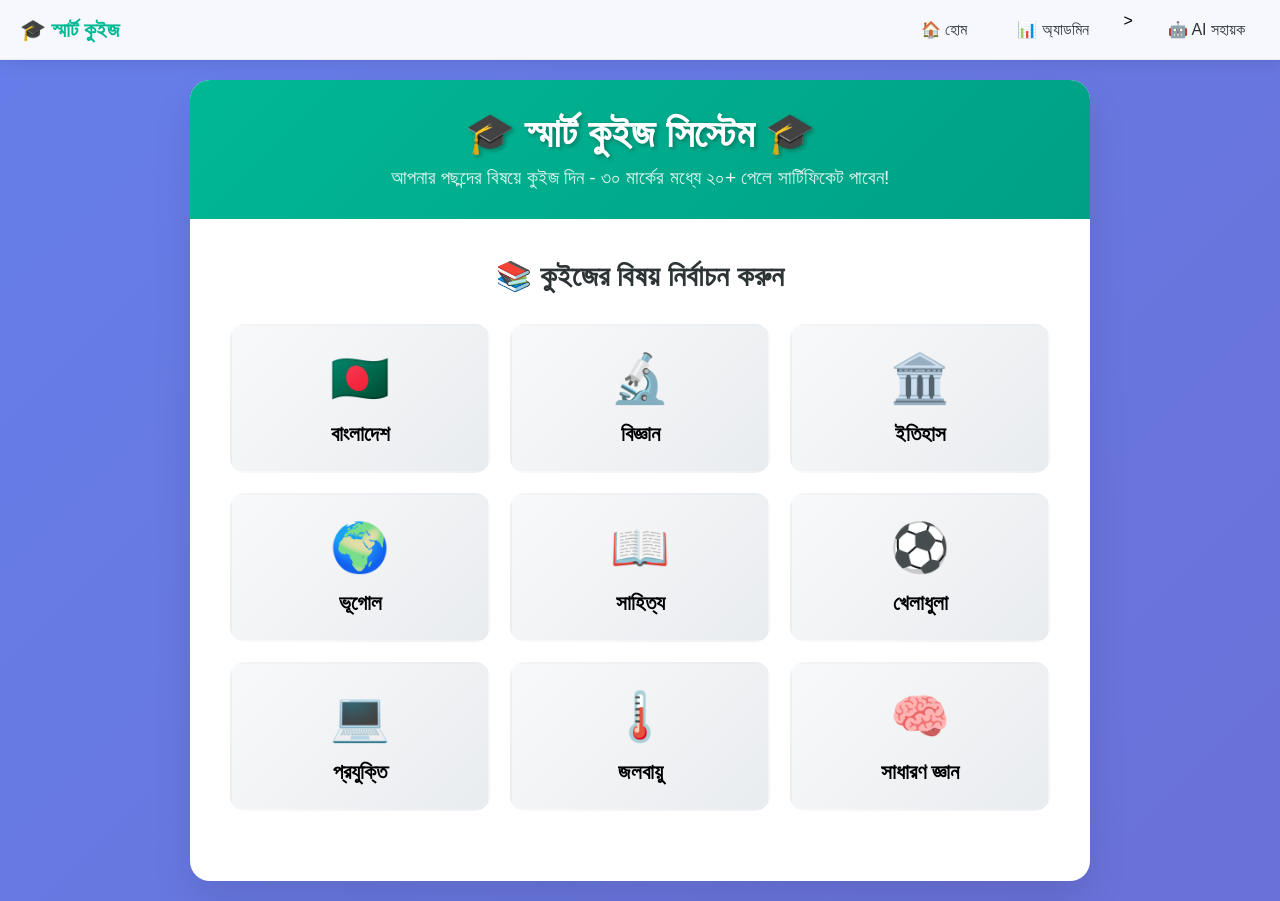
<file: index.html>
<!DOCTYPE html>
<html lang="bn">
<head>
    <meta charset="UTF-8">
    <meta name="viewport" content="width=device-width, initial-scale=1.0">
    <title>স্মার্ট কুইজ সিস্টেম</title>
    <link rel="stylesheet" href="style.css">

</head>
<body>
    <!-- Mobile Navigation -->
    <nav class="mobile-nav">
        <div class="nav-brand">🎓 স্মার্ট কুইজ</div>
        <button class="nav-toggle" onclick="toggleNav()">☰</button>
        <div class="nav-menu" id="nav-menu">
            <a href="#" onclick="goHome()">🏠 হোম</a>
            <a href="admin.html">📊 অ্যাডমিন</a>>
            <a href="#" onclick="toggleAI()">🤖 AI সহায়ক</a>
            <div id="nav-student-id" style="display: none; color: #00b894; font-weight: bold; padding: 8px 15px; border-radius: 20px; background: rgba(0,184,148,0.1);">🆔 আইডি: <span id="nav-id-display"></span></div>
        </div>
    </nav>
    
    <div class="container">
        <header>
            <h1>🎓 স্মার্ট কুইজ সিস্টেম 🎓</h1>
            <p>আপনার পছন্দের বিষয়ে কুইজ দিন - ৩০ মার্কের মধ্যে ২০+ পেলে সার্টিফিকেট পাবেন!</p>
        </header>

        <!-- Topic Selection Section -->
        <div id="topic-container">
            <div class="topic-card">
                <h2>📚 কুইজের বিষয় নির্বাচন করুন</h2>
                <div class="topic-grid">
                    <div class="topic-item" onclick="selectTopic('bangladesh')">
                        <span>🇧🇩</span>
                        <h3>বাংলাদেশ</h3>
                    </div>
                    <div class="topic-item" onclick="selectTopic('science')">
                        <span>🔬</span>
                        <h3>বিজ্ঞান</h3>
                    </div>
                    <div class="topic-item" onclick="selectTopic('history')">
                        <span>🏛️</span>
                        <h3>ইতিহাস</h3>
                    </div>
                    <div class="topic-item" onclick="selectTopic('geography')">
                        <span>🌍</span>
                        <h3>ভূগোল</h3>
                    </div>
                    <div class="topic-item" onclick="selectTopic('literature')">
                        <span>📖</span>
                        <h3>সাহিত্য</h3>
                    </div>
                    <div class="topic-item" onclick="selectTopic('sports')">
                        <span>⚽</span>
                        <h3>খেলাধুলা</h3>
                    </div>
                    <div class="topic-item" onclick="selectTopic('technology')">
                        <span>💻</span>
                        <h3>প্রযুক্তি</h3>
                    </div>
                    <div class="topic-item" onclick="selectTopic('climate')">
                        <span>🌡️</span>
                        <h3>জলবায়ু</h3>
                    </div>
                    <div class="topic-item" onclick="selectTopic('general')">
                        <span>🧠</span>
                        <h3>সাধারণ জ্ঞান</h3>
                    </div>
                </div>
            </div>
        </div>

        <!-- Student Details Input Section -->
        <div id="name-container" style="display: none;">
            <div class="name-card">
                <h2>👤 আপনার তথ্য দিন</h2>
                <p>কুইজ শুরু করার আগে আপনার সব তথ্য দিন</p>
                <div class="student-form">
                    <input type="text" id="student-name-input" placeholder="আপনার পূর্ণ নাম লিখুন..." maxlength="50">
                    <input type="text" id="school-name-input" placeholder="স্কুলের নাম লিখুন..." maxlength="100">
                    <input type="number" id="student-age-input" placeholder="বয়স" min="5" max="25">
                    <input type="text" id="student-class-input" placeholder="শ্রেণী (যেমন: ৮ম শ্রেণী)" maxlength="20">
                    <input type="text" id="principal-name-input" placeholder="প্রধান শিক্ষকের নাম" maxlength="50">
                    <div class="photo-upload">
                        <label for="photo-input" class="photo-label">📷 ছবি আপলোড করুন</label>
                        <input type="file" id="photo-input" accept="image/*" capture="user">
                        <div id="photo-preview"></div>
                    </div>
                    <button onclick="startQuizWithDetails()">কুইজ শুরু করুন</button>
                </div>
            </div>
        </div>

        <!-- Quiz Section -->
        <div id="quiz-container" style="display: none;">
            <div class="quiz-header">
                <h2 id="quiz-topic-title"></h2>
                <p id="student-name-display"></p>
                <div id="question-counter">
                    প্রশ্ন <span id="current-question">1</span> / <span id="total-questions">10</span>
                </div>
            </div>

            
            <div id="question-card">
                <div class="timer-container">
                    <div class="timer-circle">
                        <span id="timer">5</span>
                    </div>
                    <p>সেকেন্ড বাকি</p>
                </div>
                <h3 id="question-text"></h3>
                <div id="options-container"></div>
            </div>
        </div>

        <!-- Result Section -->
        <div id="result-container" style="display: none;">
            <div id="result-card">
                <h2 id="result-title"></h2>
                <p id="score-display"></p>
                <div id="pass-code-section" style="display: none;">
                    <div class="pass-code-card">
                        <h3>🎉 পাস কোড</h3>
                        <p class="pass-code" id="pass-code"></p>
                        <p class="pass-code-info">এই কোড দিয়ে AI সহায়ক ব্যবহার করুন</p>
                    </div>
                </div>
                <div id="id-card" style="display: none;">
                    <div class="id-card-content">
                        <div class="id-card-header">
                            <h3>🎓 স্মার্ট কুইজ সিস্টেম 🎓</h3>
                        </div>
                        <div class="id-card-body">
                            <div class="student-photo" id="id-card-photo">📷</div>
                            <div class="student-info">
                                <h4 id="id-student-name">নাম</h4>
                                <p><strong>স্কুল:</strong> <span id="id-school-name"></span></p>
                                <p><strong>শ্রেণী:</strong> <span id="id-class"></span> | <strong>বয়স:</strong> <span id="id-age"></span></p>
                                <p><strong>প্রধান শিক্ষক:</strong> <span id="id-principal"></span></p>
                                <p><strong>কুইজ বিষয়:</strong> <span id="id-topic"></span></p>
                                <p><strong>স্কোর:</strong> <span id="id-score"></span>/৩০</p>
                            </div>
                        </div>
                        <div class="id-card-footer">
                            <p>তারিখ: <span id="id-date"></span></p>
                        </div>
                        <button onclick="downloadIdCard()" class="download-btn">📥 আইডি কার্ড ডাউনলোড</button>
                    </div>
                </div>
                <button id="restart-btn" onclick="restartQuiz()">নতুন কুইজ শুরু করুন</button>
            </div>
        </div>
    </div>
    
    <!-- Answer Feedback Overlay -->
    <div id="answer-overlay" class="answer-overlay" style="display: none;">
        <div class="answer-symbol" id="answer-symbol"></div>
    </div>
    
    <!-- AI Assistant Modal -->
    <div id="ai-modal" class="ai-modal" style="display: none;">
        <div class="ai-modal-content">
            <div class="ai-header">
                <h3>🤖 AI সহায়ক</h3>
                <button class="ai-close" onclick="toggleAI()">&times;</button>
            </div>
            <div class="ai-chat" id="ai-chat">
                <div class="ai-message">
                    <strong>AI:</strong> সালাম! AI সহায়ক ব্যবহার করতে আপনার পাস কোড দিন।
                </div>
            </div>
            
            <!-- Code Verification Section -->
            <div id="code-verification" class="code-verification" style="display: flex; margin: 10px; gap: 10px;">
                <input type="text" id="code-input" placeholder="পাস কোড লিখুন..." onkeypress="handleCodeEnter(event)" style="flex: 1; padding: 8px; border: 1px solid #ddd; border-radius: 5px;">
                <button onclick="verifyCode()" style="padding: 8px 15px; background: #00b894; color: white; border: none; border-radius: 5px; cursor: pointer;">যাচাই করুন</button>
            </div>
            
            <!-- AI Input Section -->
            <div class="ai-input-section" style="margin: 10px; display: flex; gap: 10px;">
                <input type="text" id="ai-input" placeholder="আপনার প্রশ্ন লিখুন..." onkeypress="handleAIEnter(event)" style="flex: 1; padding: 8px; border: 1px solid #ddd; border-radius: 5px;">
                <button onclick="askAI()" style="padding: 8px 15px; background: #0984e3; color: white; border: none; border-radius: 5px; cursor: pointer;">🤖 জিজ্ঞাসা করুন</button>
            </div>
        </div>
    </div>

    
    <script src="script.js"></script>
</body>
</html>
</file>
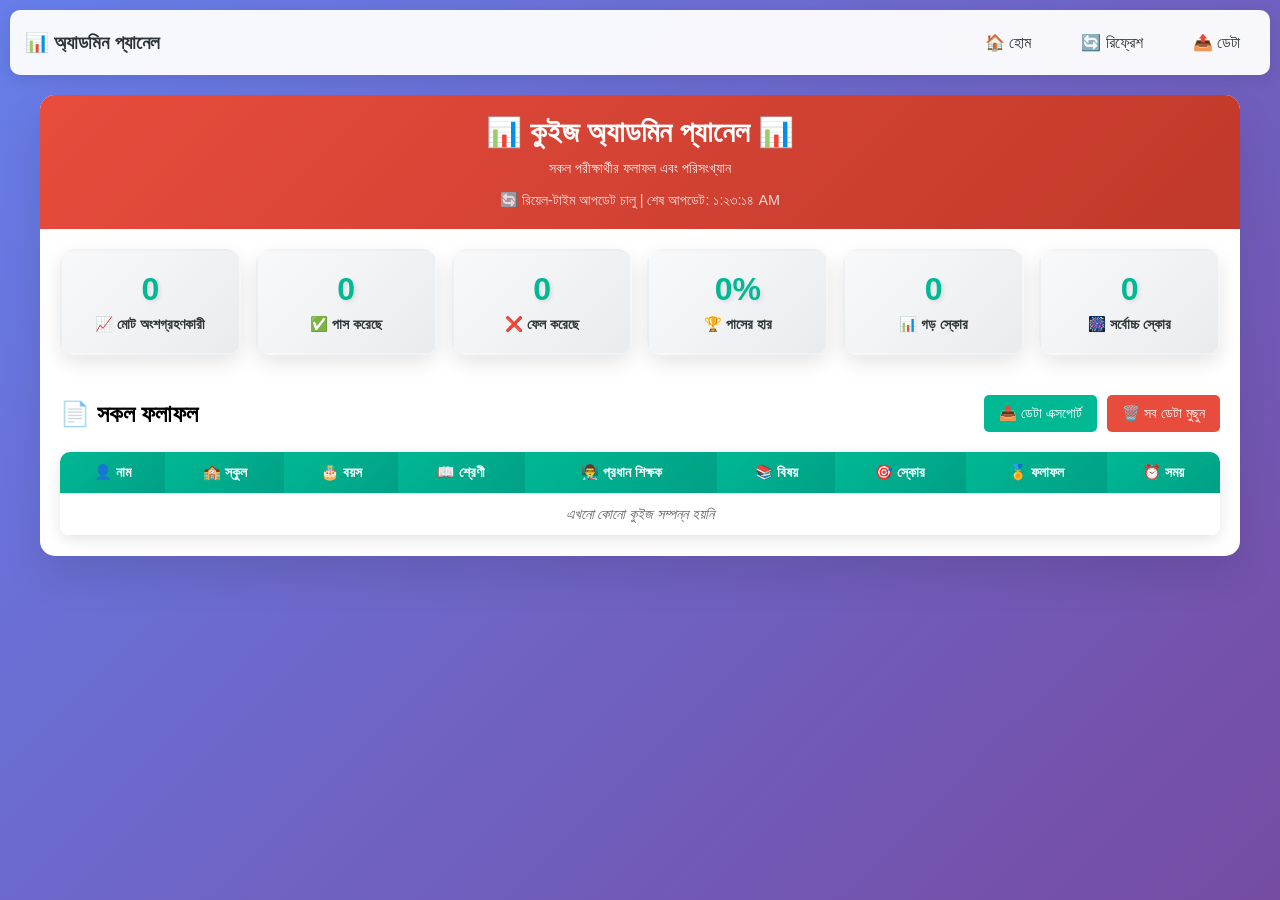
<file: admin.html>
<!DOCTYPE html>
<html lang="bn">
<head>
    <meta charset="UTF-8">
    <meta name="viewport" content="width=device-width, initial-scale=1.0">
    <title>কুইজ অ্যাডমিন প্যানেল</title>
    <style>
        * {
            margin: 0;
            padding: 0;
            box-sizing: border-box;
        }
        
        body {
            font-family: 'Segoe UI', Tahoma, Geneva, Verdana, sans-serif;
            background: linear-gradient(135deg, #667eea 0%, #764ba2 100%);
            min-height: 100vh;
            padding: 10px;
        }
        
        /* Mobile Navigation */
        .mobile-nav {
            background: rgba(255, 255, 255, 0.95);
            backdrop-filter: blur(10px);
            padding: 15px;
            border-radius: 10px;
            margin-bottom: 20px;
            display: flex;
            justify-content: space-between;
            align-items: center;
            box-shadow: 0 4px 15px rgba(0,0,0,0.1);
        }
        
        .nav-brand {
            font-weight: bold;
            color: #2d3436;
            font-size: 1.2rem;
        }
        
        .nav-toggle {
            display: none;
            background: none;
            border: none;
            font-size: 1.5rem;
            cursor: pointer;
            color: #2d3436;
        }
        
        .nav-menu {
            display: flex;
            gap: 20px;
        }
        
        .nav-menu a {
            text-decoration: none;
            color: #2d3436;
            padding: 8px 15px;
            border-radius: 20px;
            transition: all 0.3s ease;
            font-weight: 500;
        }
        
        .nav-menu a:hover {
            background: #00b894;
            color: white;
        }
        
        .container {
            max-width: 1200px;
            margin: 0 auto;
            background: white;
            border-radius: 15px;
            box-shadow: 0 20px 40px rgba(0,0,0,0.1);
            overflow: hidden;
        }
        
        .header {
            background: linear-gradient(135deg, #e74c3c, #c0392b);
            color: white;
            padding: 20px;
            text-align: center;
        }
        
        .header h1 {
            font-size: 1.8rem;
            margin-bottom: 10px;
        }
        
        .header p {
            font-size: 0.9rem;
            opacity: 0.9;
        }
        
        .stats-grid {
            display: grid;
            grid-template-columns: repeat(auto-fit, minmax(150px, 1fr));
            gap: 15px;
            padding: 20px;
        }
        
        .stat-card {
            background: linear-gradient(135deg, #f8f9fa, #e9ecef);
            padding: 20px 15px;
            border-radius: 15px;
            text-align: center;
            box-shadow: 0 8px 20px rgba(0,0,0,0.1);
            transition: transform 0.3s ease;
            border: 2px solid transparent;
        }
        
        .stat-card:hover {
            transform: translateY(-5px);
            border-color: #00b894;
        }
        
        .stat-number {
            font-size: 2rem;
            font-weight: bold;
            color: #00b894;
            text-shadow: 2px 2px 4px rgba(0,0,0,0.1);
        }
        
        .stat-label {
            color: #2d3436;
            margin-top: 8px;
            font-weight: 600;
            font-size: 0.9rem;
        }
        
        .results-section {
            padding: 20px;
        }
        
        .section-header {
            display: flex;
            justify-content: space-between;
            align-items: center;
            margin-bottom: 20px;
            flex-wrap: wrap;
            gap: 10px;
        }
        
        .action-buttons {
            display: flex;
            gap: 10px;
            flex-wrap: wrap;
        }
        
        .btn {
            border: none;
            padding: 10px 15px;
            border-radius: 5px;
            cursor: pointer;
            font-size: 0.9rem;
            transition: all 0.3s ease;
        }
        
        .btn-export {
            background: #00b894;
            color: white;
        }
        
        .btn-clear {
            background: #e74c3c;
            color: white;
        }
        
        .btn:hover {
            transform: translateY(-2px);
            box-shadow: 0 4px 8px rgba(0,0,0,0.2);
        }
        
        .table-container {
            overflow-x: auto;
            border-radius: 10px;
            box-shadow: 0 4px 15px rgba(0,0,0,0.1);
        }
        
        .results-table {
            width: 100%;
            border-collapse: collapse;
            min-width: 800px;
        }
        
        .results-table th,
        .results-table td {
            padding: 12px 8px;
            text-align: center;
            border-bottom: 1px solid #e9ecef;
            font-size: 0.9rem;
        }
        
        .results-table th {
            background: linear-gradient(135deg, #00b894, #00a085);
            color: white;
            font-weight: bold;
            font-size: 0.9rem;
            position: sticky;
            top: 0;
            z-index: 10;
        }
        
        .pass {
            color: #00b894;
            font-weight: bold;
            background: #d1f2eb;
            padding: 5px 10px;
            border-radius: 20px;
        }
        
        .fail {
            color: #e74c3c;
            font-weight: bold;
            background: #fadbd8;
            padding: 5px 10px;
            border-radius: 20px;
        }
        
        .results-table tbody tr:hover {
            background: #f1f9f7;
            transform: scale(1.02);
            transition: all 0.3s ease;
        }
        
        .no-data {
            text-align: center;
            color: #666;
            font-style: italic;
            padding: 30px;
        }
        
        /* Mobile Responsive */
        @media (max-width: 768px) {
            body {
                padding: 5px;
            }
            
            .nav-toggle {
                display: block;
            }
            
            .nav-menu {
                display: none;
                position: absolute;
                top: 100%;
                left: 0;
                right: 0;
                background: white;
                flex-direction: column;
                padding: 15px;
                border-radius: 10px;
                box-shadow: 0 4px 15px rgba(0,0,0,0.1);
                margin-top: 10px;
            }
            
            .nav-menu.active {
                display: flex;
            }
            
            .mobile-nav {
                position: relative;
            }
            
            .header {
                padding: 15px;
            }
            
            .header h1 {
                font-size: 1.5rem;
            }
            
            .stats-grid {
                grid-template-columns: repeat(2, 1fr);
                gap: 10px;
                padding: 15px;
            }
            
            .stat-card {
                padding: 15px 10px;
            }
            
            .stat-number {
                font-size: 1.5rem;
            }
            
            .stat-label {
                font-size: 0.8rem;
            }
            
            .results-section {
                padding: 15px;
            }
            
            .section-header {
                flex-direction: column;
                align-items: stretch;
            }
            
            .section-header h2 {
                font-size: 1.3rem;
                margin-bottom: 10px;
            }
            
            .action-buttons {
                justify-content: center;
            }
            
            .btn {
                flex: 1;
                min-width: 120px;
            }
            
            .results-table th,
            .results-table td {
                padding: 8px 4px;
                font-size: 0.8rem;
            }
        }
        
        @media (max-width: 480px) {
            .stats-grid {
                grid-template-columns: 1fr;
            }
            
            .results-table {
                min-width: 600px;
            }
            
            .results-table th,
            .results-table td {
                padding: 6px 3px;
                font-size: 0.75rem;
            }
        }
    </style>
</head>
<body>
    <!-- Mobile Navigation -->
    <nav class="mobile-nav">
        <div class="nav-brand">📊 অ্যাডমিন প্যানেল</div>
        <button class="nav-toggle" onclick="toggleNav()">☰</button>
        <div class="nav-menu" id="nav-menu">
            <a href="index.html">🏠 হোম</a>
            <a href="#" onclick="location.reload()">🔄 রিফ্রেশ</a>
            <a href="data-export.html">📤 ডেটা</a>
        </div>
    </nav>
    
    <div class="container">
        <div class="header">
            <h1>📊 কুইজ অ্যাডমিন প্যানেল 📊</h1>
            <p>সকল পরীক্ষার্থীর ফলাফল এবং পরিসংখ্যান</p>
            <div style="margin-top: 15px; font-size: 0.9rem; opacity: 0.8;">
                🔄 রিয়েল-টাইম আপডেট চালু | শেষ আপডেট: <span id="last-update">লোড হচ্ছে...</span>
            </div>
        </div>
        
        <div class="stats-grid">
            <div class="stat-card">
                <div class="stat-number" id="total-attempts">0</div>
                <div class="stat-label">📈 মোট অংশগ্রহণকারী</div>
            </div>
            <div class="stat-card">
                <div class="stat-number" id="passed-count">0</div>
                <div class="stat-label">✅ পাস করেছে</div>
            </div>
            <div class="stat-card">
                <div class="stat-number" id="failed-count">0</div>
                <div class="stat-label">❌ ফেল করেছে</div>
            </div>
            <div class="stat-card">
                <div class="stat-number" id="pass-rate">0%</div>
                <div class="stat-label">🏆 পাসের হার</div>
            </div>
            <div class="stat-card">
                <div class="stat-number" id="average-score">0</div>
                <div class="stat-label">📊 গড় স্কোর</div>
            </div>
            <div class="stat-card">
                <div class="stat-number" id="highest-score">0</div>
                <div class="stat-label">🎆 সর্বোচ্চ স্কোর</div>
            </div>
        </div>
        
        <div class="results-section">
            <div class="section-header">
                <h2>📄 সকল ফলাফল</h2>
                <div class="action-buttons">
                    <button onclick="exportData()" class="btn btn-export">
                        📥 ডেটা এক্সপোর্ট
                    </button>
                    <button onclick="clearAllData()" class="btn btn-clear">
                        🗑️ সব ডেটা মুছুন
                    </button>
                </div>
            </div>
            <div class="table-container">
                <table class="results-table">
                <thead>
                    <tr>
                        <th>👤 নাম</th>
                        <th>🏫 স্কুল</th>
                        <th>🎂 বয়স</th>
                        <th>📖 শ্রেণী</th>
                        <th>👨‍🏫 প্রধান শিক্ষক</th>
                        <th>📚 বিষয়</th>
                        <th>🎯 স্কোর</th>
                        <th>🏅 ফলাফল</th>
                        <th>⏰ সময়</th>
                    </tr>
                </thead>
                <tbody id="results-tbody">
                </tbody>
                </table>
            </div>
        </div>
    </div>

    <script src="data-persistence.js"></script>
    <script>
        function loadStatistics() {
            const stats = window.quizDataManager.getStats();
            
            document.getElementById('total-attempts').textContent = stats.total;
            document.getElementById('passed-count').textContent = stats.passed;
            document.getElementById('failed-count').textContent = stats.failed;
            document.getElementById('pass-rate').textContent = stats.passRate + '%';
            document.getElementById('average-score').textContent = stats.avgScore;
            document.getElementById('highest-score').textContent = stats.maxScore;
            
            document.getElementById('last-update').textContent = new Date().toLocaleTimeString('bn-BD');
        }
        
        function loadResults() {
            const results = window.quizDataManager.getResults();
            const tbody = document.getElementById('results-tbody');
            tbody.innerHTML = '';
            
            if (results.length === 0) {
                const row = document.createElement('tr');
                row.innerHTML = '<td colspan="9" class="no-data">এখনো কোনো কুইজ সম্পন্ন হয়নি</td>';
                tbody.appendChild(row);
                return;
            }
            
            results.sort((a, b) => new Date(b.timestamp) - new Date(a.timestamp));
            
            results.forEach((result, index) => {
                const row = document.createElement('tr');
                const topicNames = {
                    bangladesh: 'বাংলাদেশ',
                    science: 'বিজ্ঞান',
                    history: 'ইতিহাস',
                    geography: 'ভূগোল',
                    literature: 'সাহিত্য',
                    sports: 'খেলাধুলা',
                    technology: 'প্রযুক্তি',
                    general: 'সাধারণ জ্ঞান'
                };
                
                row.innerHTML = `
                    <td>${result.name || 'পরীক্ষার্থী #' + (index + 1)}</td>
                    <td>${result.school || 'N/A'}</td>
                    <td>${result.age || 'N/A'} বছর</td>
                    <td>${result.class || 'N/A'}</td>
                    <td>${result.principal || 'N/A'}</td>
                    <td>${topicNames[result.topic] || 'অজানা'}</td>
                    <td>${result.score}/৩০</td>
                    <td class="${result.passed ? 'pass' : 'fail'}">
                        ${result.passed ? 'পাস ✅' : 'ফেল ❌'}
                    </td>
                    <td>${new Date(result.timestamp).toLocaleString('bn-BD')}</td>
                `;
                tbody.appendChild(row);
            });
        }
        
        function clearAllData() {
            if (confirm('আপনি কি সত্যিই সব ডেটা মুছে ফেলতে চান?')) {
                window.quizDataManager.clearAll();
                loadStatistics();
                loadResults();
            }
        }
        
        function exportData() {
            window.quizDataManager.exportData();
        }
        
        // Auto-refresh every 30 seconds
        setInterval(() => {
            loadStatistics();
            loadResults();
        }, 30000);
        
        // Listen for data updates
        window.addEventListener('quizDataUpdated', () => {
            loadStatistics();
            loadResults();
        });
        
        // Listen for localStorage changes from other tabs
        window.addEventListener('storage', function(e) {
            if (e.key === 'quizResults') {
                loadStatistics();
                loadResults();
            }
        });
        
        // Mobile navigation toggle
        function toggleNav() {
            const navMenu = document.getElementById('nav-menu');
            navMenu.classList.toggle('active');
        }
        
        // Close mobile nav when clicking outside
        document.addEventListener('click', function(event) {
            const nav = document.querySelector('.mobile-nav');
            const navMenu = document.getElementById('nav-menu');
            
            if (!nav.contains(event.target) && navMenu.classList.contains('active')) {
                navMenu.classList.remove('active');
            }
        });
        
        // Initial load
        document.addEventListener('DOMContentLoaded', () => {
            loadStatistics();
            loadResults();
        });
    </script>
</body>
</html>
</file>
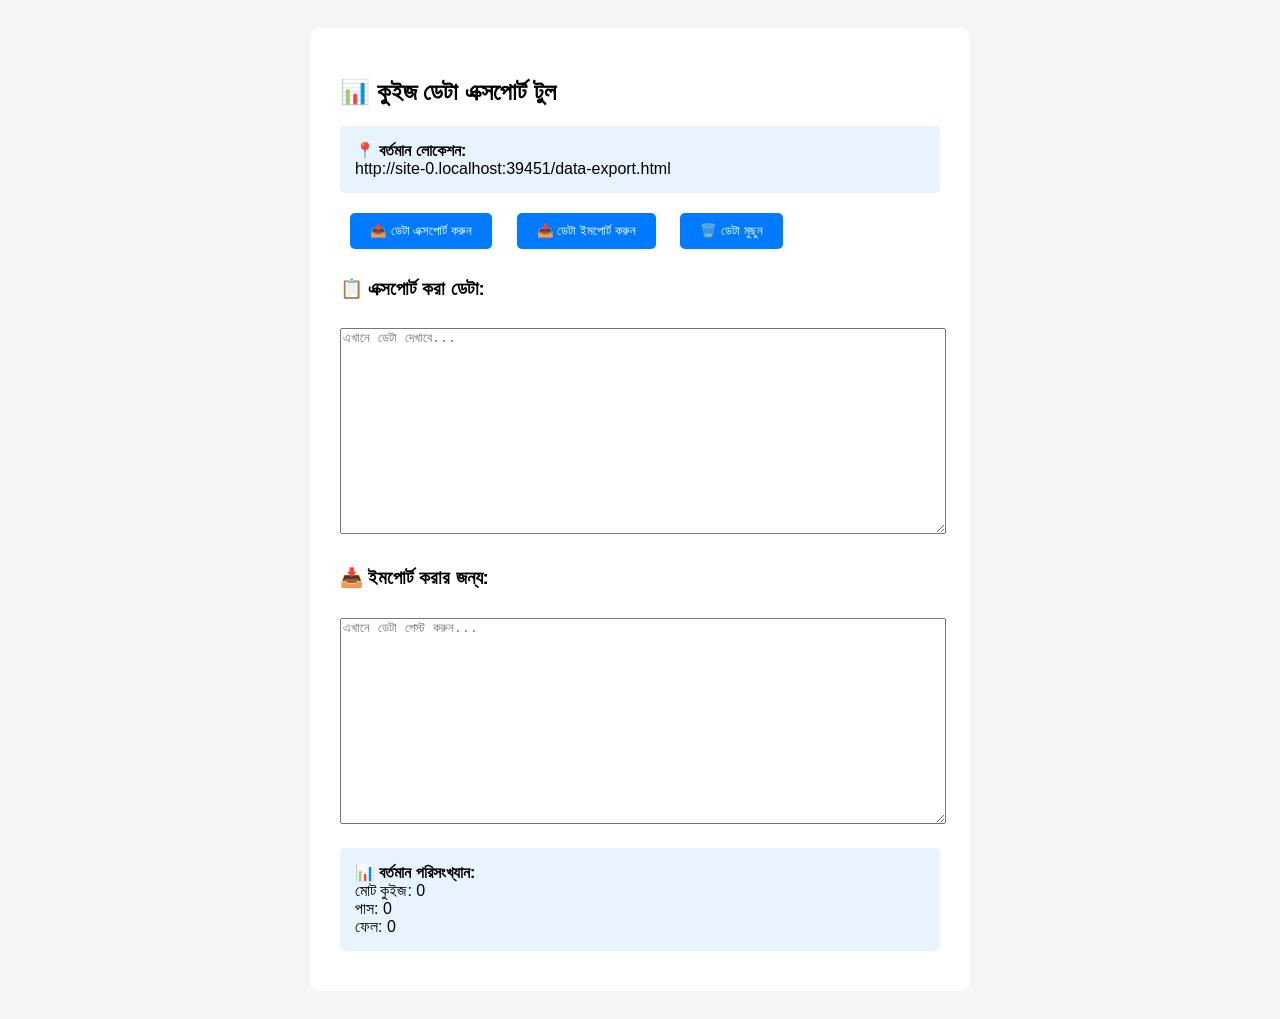
<file: data-export.html>
<!DOCTYPE html>
<html lang="bn">
<head>
    <meta charset="UTF-8">
    <meta name="viewport" content="width=device-width, initial-scale=1.0">
    <title>ডেটা এক্সপোর্ট টুল</title>
    <style>
        body { font-family: Arial, sans-serif; padding: 20px; background: #f5f5f5; }
        .container { max-width: 600px; margin: 0 auto; background: white; padding: 30px; border-radius: 10px; }
        button { background: #007bff; color: white; border: none; padding: 10px 20px; border-radius: 5px; cursor: pointer; margin: 10px; }
        textarea { width: 100%; height: 200px; margin: 10px 0; }
        .info { background: #e7f3ff; padding: 15px; border-radius: 5px; margin: 10px 0; }
    </style>
</head>
<body>
    <div class="container">
        <h2>📊 কুইজ ডেটা এক্সপোর্ট টুল</h2>
        
        <div class="info">
            <strong>📍 বর্তমান লোকেশন:</strong><br>
            <span id="current-url"></span>
        </div>
        
        <button onclick="exportData()">📤 ডেটা এক্সপোর্ট করুন</button>
        <button onclick="importData()">📥 ডেটা ইমপোর্ট করুন</button>
        <button onclick="clearData()">🗑️ ডেটা মুছুন</button>
        
        <h3>📋 এক্সপোর্ট করা ডেটা:</h3>
        <textarea id="export-data" placeholder="এখানে ডেটা দেখাবে..."></textarea>
        
        <h3>📥 ইমপোর্ট করার জন্য:</h3>
        <textarea id="import-data" placeholder="এখানে ডেটা পেস্ট করুন..."></textarea>
        
        <div class="info">
            <strong>📊 বর্তমান পরিসংখ্যান:</strong><br>
            মোট কুইজ: <span id="total-count">0</span><br>
            পাস: <span id="pass-count">0</span><br>
            ফেল: <span id="fail-count">0</span>
        </div>
    </div>

    <script>
        function updateStats() {
            const results = JSON.parse(localStorage.getItem('quizResults') || '[]');
            document.getElementById('total-count').textContent = results.length;
            document.getElementById('pass-count').textContent = results.filter(r => r.passed).length;
            document.getElementById('fail-count').textContent = results.filter(r => !r.passed).length;
            document.getElementById('current-url').textContent = window.location.href;
        }

        function exportData() {
            const data = localStorage.getItem('quizResults') || '[]';
            document.getElementById('export-data').value = data;
            
            // Copy to clipboard
            navigator.clipboard.writeText(data).then(() => {
                alert('✅ ডেটা ক্লিপবোর্ডে কপি হয়েছে!');
            });
        }

        function importData() {
            const data = document.getElementById('import-data').value.trim();
            if (!data) {
                alert('❌ কোনো ডেটা পাওয়া যায়নি!');
                return;
            }
            
            try {
                JSON.parse(data); // Validate JSON
                localStorage.setItem('quizResults', data);
                alert('✅ ডেটা সফলভাবে ইমপোর্ট হয়েছে!');
                updateStats();
            } catch (error) {
                alert('❌ ভুল ডেটা ফরম্যাট!');
            }
        }

        function clearData() {
            if (confirm('আপনি কি সত্যিই সব ডেটা মুছে ফেলতে চান?')) {
                localStorage.removeItem('quizResults');
                alert('✅ সব ডেটা মুছে ফেলা হয়েছে!');
                updateStats();
                document.getElementById('export-data').value = '';
            }
        }

        // Load stats on page load
        window.onload = updateStats;
    </script>
</body>
</html>
</file>
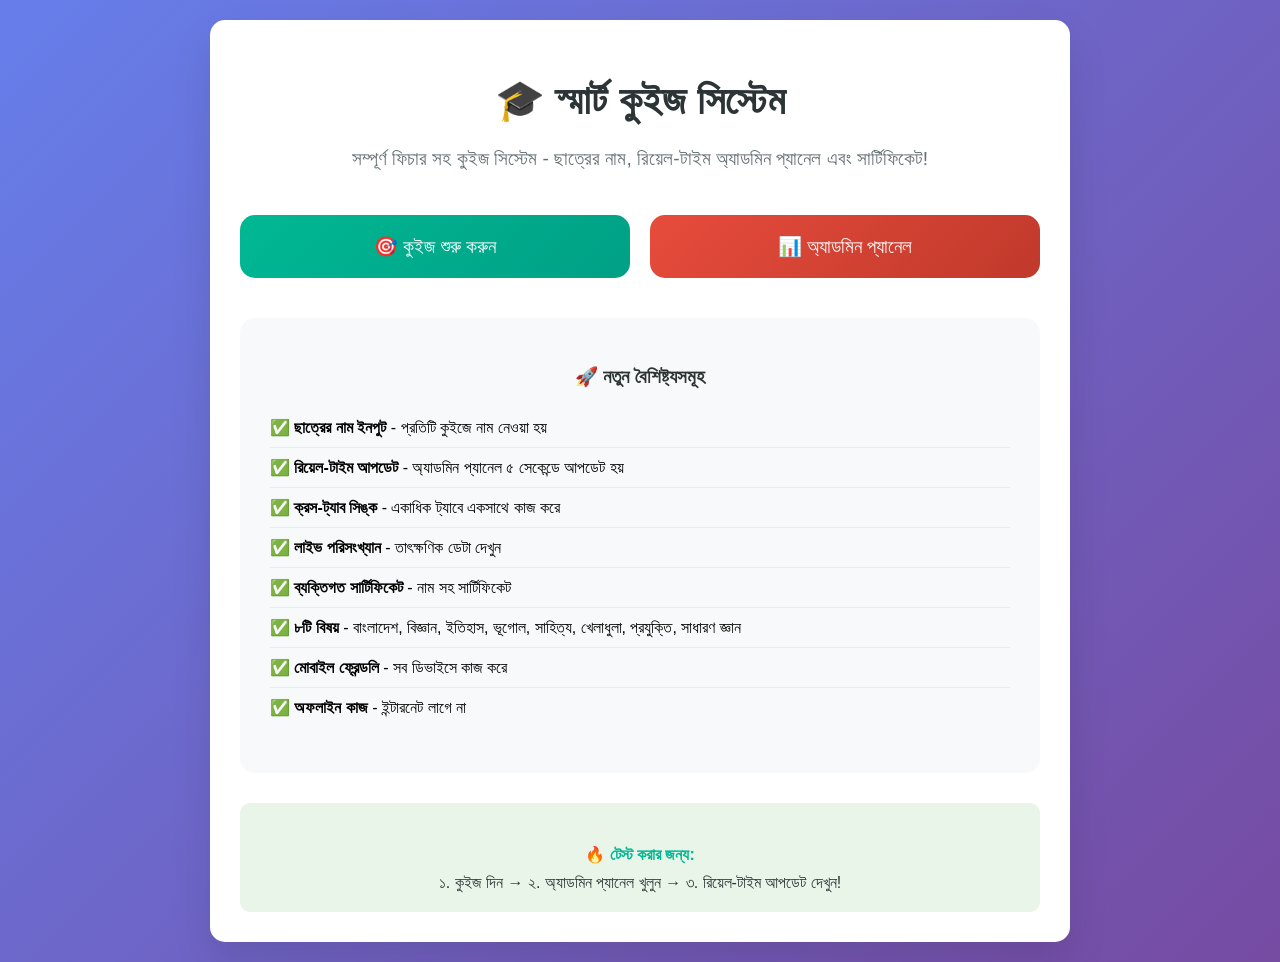
<file: live-demo.html>
<!DOCTYPE html>
<html lang="bn">
<head>
    <meta charset="UTF-8">
    <meta name="viewport" content="width=device-width, initial-scale=1.0">
    <title>লাইভ ডেমো - কুইজ সিস্টেম</title>
    <style>
        body {
            font-family: 'Segoe UI', Tahoma, Geneva, Verdana, sans-serif;
            background: linear-gradient(135deg, #667eea 0%, #764ba2 100%);
            min-height: 100vh;
            padding: 20px;
            margin: 0;
        }
        
        .demo-container {
            max-width: 800px;
            margin: 0 auto;
            background: white;
            border-radius: 15px;
            padding: 30px;
            box-shadow: 0 20px 40px rgba(0,0,0,0.1);
            text-align: center;
        }
        
        .demo-title {
            color: #2d3436;
            font-size: 2.5rem;
            margin-bottom: 20px;
        }
        
        .demo-description {
            color: #636e72;
            font-size: 1.2rem;
            margin-bottom: 40px;
            line-height: 1.6;
        }
        
        .demo-buttons {
            display: grid;
            grid-template-columns: repeat(auto-fit, minmax(250px, 1fr));
            gap: 20px;
            margin-bottom: 40px;
        }
        
        .demo-btn {
            background: linear-gradient(135deg, #00b894, #00a085);
            color: white;
            border: none;
            padding: 20px;
            border-radius: 15px;
            font-size: 1.2rem;
            cursor: pointer;
            transition: all 0.3s ease;
            text-decoration: none;
            display: block;
        }
        
        .demo-btn:hover {
            transform: translateY(-5px);
            box-shadow: 0 10px 25px rgba(0,184,148,0.3);
        }
        
        .admin-btn {
            background: linear-gradient(135deg, #e74c3c, #c0392b);
        }
        
        .admin-btn:hover {
            box-shadow: 0 10px 25px rgba(231,76,60,0.3);
        }
        
        .features {
            text-align: left;
            background: #f8f9fa;
            padding: 30px;
            border-radius: 15px;
            margin-top: 30px;
        }
        
        .features h3 {
            color: #2d3436;
            margin-bottom: 20px;
            text-align: center;
        }
        
        .features ul {
            list-style: none;
            padding: 0;
        }
        
        .features li {
            padding: 10px 0;
            border-bottom: 1px solid #e9ecef;
        }
        
        .features li:last-child {
            border-bottom: none;
        }
    </style>
</head>
<body>
    <div class="demo-container">
        <h1 class="demo-title">🎓 স্মার্ট কুইজ সিস্টেম</h1>
        <p class="demo-description">
            সম্পূর্ণ ফিচার সহ কুইজ সিস্টেম - ছাত্রের নাম, রিয়েল-টাইম অ্যাডমিন প্যানেল এবং সার্টিফিকেট!
        </p>
        
        <div class="demo-buttons">
            <a href="index.html" class="demo-btn">
                🎯 কুইজ শুরু করুন
            </a>
            <a href="admin.html" class="demo-btn admin-btn">
                📊 অ্যাডমিন প্যানেল
            </a>
        </div>
        
        <div class="features">
            <h3>🚀 নতুন বৈশিষ্ট্যসমূহ</h3>
            <ul>
                <li>✅ <strong>ছাত্রের নাম ইনপুট</strong> - প্রতিটি কুইজে নাম নেওয়া হয়</li>
                <li>✅ <strong>রিয়েল-টাইম আপডেট</strong> - অ্যাডমিন প্যানেল ৫ সেকেন্ডে আপডেট হয়</li>
                <li>✅ <strong>ক্রস-ট্যাব সিঙ্ক</strong> - একাধিক ট্যাবে একসাথে কাজ করে</li>
                <li>✅ <strong>লাইভ পরিসংখ্যান</strong> - তাৎক্ষণিক ডেটা দেখুন</li>
                <li>✅ <strong>ব্যক্তিগত সার্টিফিকেট</strong> - নাম সহ সার্টিফিকেট</li>
                <li>✅ <strong>৮টি বিষয়</strong> - বাংলাদেশ, বিজ্ঞান, ইতিহাস, ভূগোল, সাহিত্য, খেলাধুলা, প্রযুক্তি, সাধারণ জ্ঞান</li>
                <li>✅ <strong>মোবাইল ফ্রেন্ডলি</strong> - সব ডিভাইসে কাজ করে</li>
                <li>✅ <strong>অফলাইন কাজ</strong> - ইন্টারনেট লাগে না</li>
            </ul>
        </div>
        
        <div style="margin-top: 30px; padding: 20px; background: #e8f5e8; border-radius: 10px;">
            <h4 style="color: #00b894; margin-bottom: 10px;">🔥 টেস্ট করার জন্য:</h4>
            <p style="color: #2d3436; margin: 0;">
                ১. কুইজ দিন → ২. অ্যাডমিন প্যানেল খুলুন → ৩. রিয়েল-টাইম আপডেট দেখুন!
            </p>
        </div>
    </div>
</body>
</html>
</file>
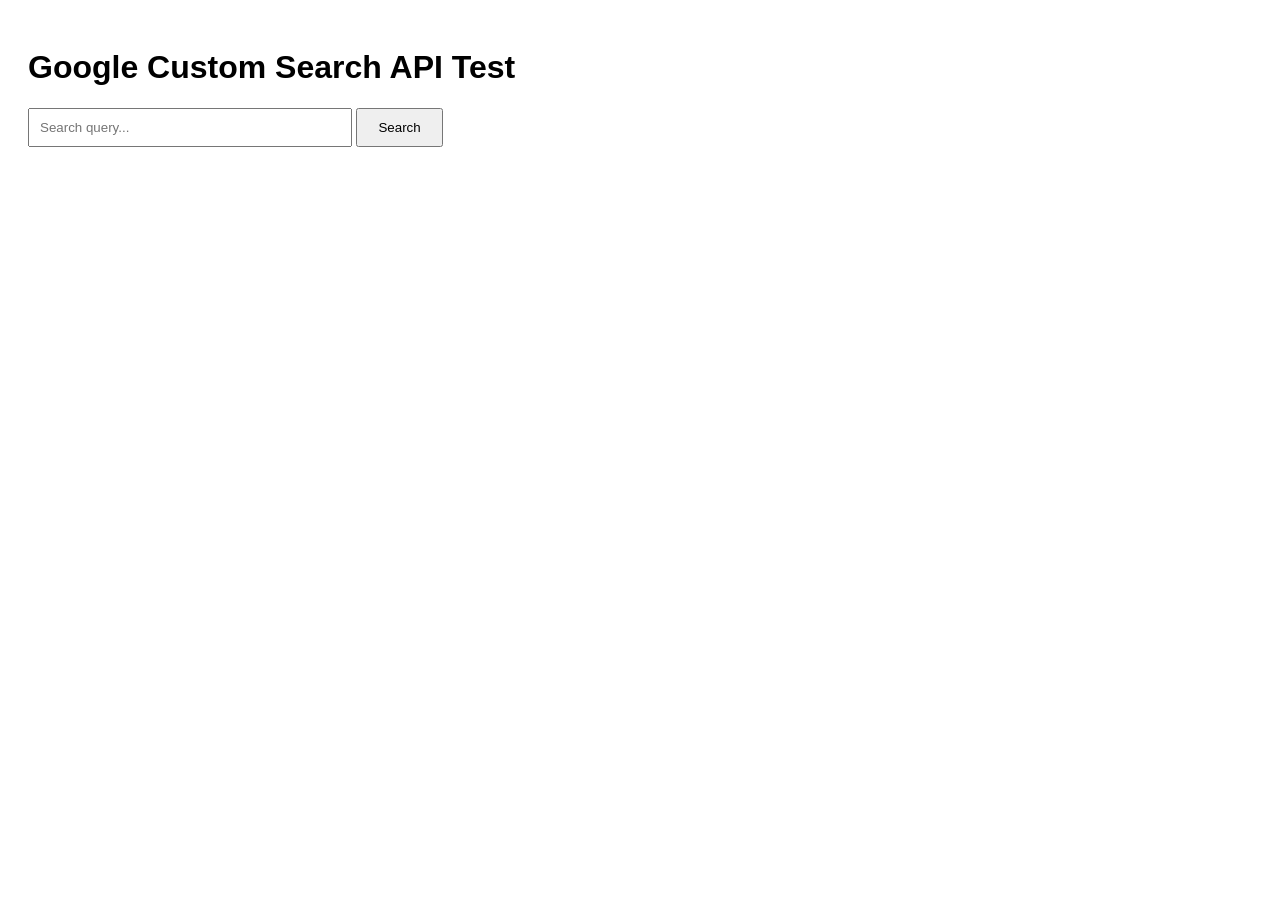
<file: test.html>
<!DOCTYPE html>
<html lang="bn">
<head>
    <meta charset="UTF-8">
    <meta name="viewport" content="width=device-width, initial-scale=1.0">
    <title>Google Search API Test</title>
    <style>
        body { font-family: Arial, sans-serif; padding: 20px; }
        .result { margin: 10px 0; padding: 10px; border: 1px solid #ddd; border-radius: 5px; }
        .title { font-weight: bold; color: #1976d2; }
        .snippet { color: #666; margin: 5px 0; }
        .link { color: #00b894; text-decoration: none; }
    </style>
</head>
<body>
    <h1>Google Custom Search API Test</h1>
    <input type="text" id="searchQuery" placeholder="Search query..." style="width: 300px; padding: 10px;">
    <button onclick="testSearch()" style="padding: 10px 20px;">Search</button>
    <div id="results"></div>

    <script>
        const API_KEY = 'AIzaSyCmitf6JHmrOpGUc98XHU3xT-hMTJVu4IE';
        const CX = 'f3d29faa34e134b8b';

        async function testSearch() {
            const query = document.getElementById('searchQuery').value;
            if (!query) return;

            const resultsDiv = document.getElementById('results');
            resultsDiv.innerHTML = 'Searching...';

            try {
                const url = `https://www.googleapis.com/customsearch/v1?key=${API_KEY}&cx=${CX}&q=${encodeURIComponent(query)}&num=3`;
                const response = await fetch(url);
                const data = await response.json();

                if (data.items && data.items.length > 0) {
                    let html = '<h3>Search Results:</h3>';
                    data.items.forEach(item => {
                        html += `
                            <div class="result">
                                <div class="title">${item.title}</div>
                                <div class="snippet">${item.snippet}</div>
                                <a href="${item.link}" target="_blank" class="link">Read more</a>
                            </div>
                        `;
                    });
                    resultsDiv.innerHTML = html;
                } else {
                    resultsDiv.innerHTML = 'No results found.';
                }
            } catch (error) {
                console.error('Search error:', error);
                resultsDiv.innerHTML = 'Error occurred: ' + error.message;
            }
        }
    </script>
</body>
</html>
</file>
<file: style.css>
* {
    margin: 0;
    padding: 0;
    box-sizing: border-box;
}

body {
    font-family: 'Segoe UI', Tahoma, Geneva, Verdana, sans-serif;
    background: linear-gradient(135deg, #667eea 0%, #764ba2 100%);
    background-size: 400% 400%;
    animation: gradientShift 15s ease infinite;
    min-height: 100vh;
    display: flex;
    flex-direction: column;
    align-items: center;
    justify-content: center;
    padding: 0;
    margin: 0;
}

@keyframes gradientShift {
    0% { background-position: 0% 50%; }
    50% { background-position: 100% 50%; }
    100% { background-position: 0% 50%; }
}

/* Mobile Navigation */
.mobile-nav {
    width: 100%;
    background: rgba(255,255,255,0.95);
    backdrop-filter: blur(10px);
    padding: 12px 20px;
    display: flex;
    justify-content: space-between;
    align-items: center;
    position: fixed;
    top: 0;
    z-index: 1000;
    box-shadow: 0 2px 15px rgba(0,0,0,0.1);
    border-bottom: 1px solid rgba(0,0,0,0.05);
    min-height: 60px;
}

.nav-brand {
    font-weight: bold;
    font-size: 1.3rem;
    color: #00b894;
    user-select: none;
}

.nav-toggle {
    background: none;
    border: none;
    font-size: 1.8rem;
    cursor: pointer;
    color: #00b894;
    display: none;
    transition: all 0.2s ease;
    user-select: none;
    -webkit-tap-highlight-color: transparent;
}

.nav-menu {
    display: flex;
    gap: 20px;
}

.nav-menu a {
    text-decoration: none;
    color: #2d3436;
    font-weight: 500;
    padding: 8px 15px;
    border-radius: 20px;
    transition: all 0.3s ease;
}

.nav-menu a:hover {
    background: #00b894;
    color: white;
    transform: translateY(-2px);
}

@media (max-width: 768px) {
    .nav-toggle {
        display: block;
        padding: 10px;
        border-radius: 5px;
    }
    
    .nav-toggle:active {
        background: rgba(0,184,148,0.1);
    }
    
    .nav-menu {
        position: absolute;
        top: 100%;
        left: 0;
        width: 100%;
        background: rgba(255,255,255,0.98);
        backdrop-filter: blur(15px);
        flex-direction: column;
        padding: 0;
        transform: translateY(-100%);
        opacity: 0;
        visibility: hidden;
        transition: all 0.3s cubic-bezier(0.4, 0, 0.2, 1);
        box-shadow: 0 4px 20px rgba(0,0,0,0.15);
    }
    
    .nav-menu.active {
        transform: translateY(0);
        opacity: 1;
        visibility: visible;
    }
    
    .nav-menu a, .nav-menu div {
        padding: 20px;
        border-bottom: 1px solid rgba(0,0,0,0.05);
        font-size: 1.1rem;
        display: flex;
        align-items: center;
        gap: 10px;
        min-height: 60px;
        touch-action: manipulation;
    }
    
    .nav-menu a:last-child, .nav-menu div:last-child {
        border-bottom: none;
    }
    
    .nav-menu a:active {
        background: rgba(0,184,148,0.1);
        transform: scale(0.98);
    }
    
    .container {
        margin-top: 70px;
        margin-left: 10px;
        margin-right: 10px;
    }
    
    .topic-grid {
        grid-template-columns: repeat(2, 1fr);
        gap: 15px;
    }
    
    .topic-item {
        padding: 20px 15px;
        min-height: 120px;
    }
    
    .topic-item span {
        font-size: 2.5rem;
    }
    
    .student-form input, .student-form button {
        font-size: 16px;
        padding: 18px;
    }
    
    .photo-label {
        padding: 18px 25px;
        font-size: 1.1rem;
    }
    
    .option {
        padding: 18px;
        font-size: 1.1rem;
        min-height: 60px;
    }
    
    #next-btn {
        padding: 18px 35px;
        font-size: 1.2rem;
    }
}

.container {
    max-width: 900px;
    width: 100%;
    background: white;
    border-radius: 20px;
    box-shadow: 0 20px 40px rgba(0,0,0,0.1);
    overflow: hidden;
    margin-top: 80px;
    margin-bottom: 20px;
    animation: containerFloat 6s ease-in-out infinite, fadeInUp 0.8s ease;
}

@keyframes containerFloat {
    0%, 100% { transform: translateY(0px); }
    50% { transform: translateY(-10px); }
}

@keyframes fadeInUp {
    from { opacity: 0; transform: translateY(30px); }
    to { opacity: 1; transform: translateY(0); }
}

header {
    background: linear-gradient(135deg, #00b894, #00a085);
    color: white;
    text-align: center;
    padding: 30px;
}

header h1 {
    font-size: 2.5rem;
    margin-bottom: 10px;
    text-shadow: 2px 2px 4px rgba(0,0,0,0.3);
}

header p {
    font-size: 1.2rem;
    opacity: 0.9;
}

/* Topic Selection */
#topic-container {
    padding: 40px;
}

.topic-card {
    text-align: center;
}

.topic-card h2 {
    color: #2d3436;
    margin-bottom: 30px;
    font-size: 1.8rem;
}

.topic-grid {
    display: grid;
    grid-template-columns: repeat(auto-fit, minmax(200px, 1fr));
    gap: 20px;
    margin-bottom: 30px;
}

.topic-item {
    background: linear-gradient(135deg, #f8f9fa, #e9ecef);
    border: 2px solid transparent;
    border-radius: 15px;
    padding: 25px;
    text-align: center;
    cursor: pointer;
    transition: all 0.4s cubic-bezier(0.4, 0, 0.2, 1);
    animation: slideInUp 0.6s ease forwards;
    opacity: 0;
    transform: translateY(20px);
}

.topic-item:nth-child(1) { animation-delay: 0.1s; }
.topic-item:nth-child(2) { animation-delay: 0.2s; }
.topic-item:nth-child(3) { animation-delay: 0.3s; }
.topic-item:nth-child(4) { animation-delay: 0.4s; }
.topic-item:nth-child(5) { animation-delay: 0.5s; }
.topic-item:nth-child(6) { animation-delay: 0.6s; }
.topic-item:nth-child(7) { animation-delay: 0.7s; }
.topic-item:nth-child(8) { animation-delay: 0.8s; }
.topic-item:nth-child(9) { animation-delay: 0.9s; }

@keyframes slideInUp {
    to { opacity: 1; transform: translateY(0); }
}

.topic-item:hover {
    border-color: #00b894;
    transform: translateY(-8px) scale(1.02);
    box-shadow: 0 15px 35px rgba(0,184,148,0.3);
    background: linear-gradient(135deg, #00b894, #00a085);
    color: white;
}

.topic-item span {
    font-size: 3rem;
    display: block;
    margin-bottom: 15px;
    transition: transform 0.3s ease;
}

.topic-item:hover span {
    transform: scale(1.1) rotate(5deg);
}

.topic-item h3 {
    font-size: 1.3rem;
    font-weight: bold;
}

/* Quiz Styles */
#quiz-container {
    padding: 40px;
}

.quiz-header {
    text-align: center;
    margin-bottom: 30px;
}

.quiz-header h2 {
    color: #00b894;
    font-size: 1.8rem;
    margin-bottom: 10px;
}

#question-counter {
    font-size: 1.2rem;
    color: #666;
    font-weight: bold;
}

#question-card {
    background: #f8f9fa;
    border-radius: 15px;
    padding: 30px;
    box-shadow: 0 5px 15px rgba(0,0,0,0.1);
    animation: questionSlide 0.5s ease;
}

.timer-container {
    text-align: center;
    margin-bottom: 20px;
}

.timer-circle {
    width: 80px;
    height: 80px;
    border: 4px solid #e74c3c;
    border-radius: 50%;
    display: flex;
    align-items: center;
    justify-content: center;
    margin: 0 auto 10px;
    background: linear-gradient(135deg, #ff6b6b, #ee5a52);
    animation: timerPulse 1s ease-in-out infinite;
}

.timer-circle span {
    font-size: 2rem;
    font-weight: bold;
    color: white;
    text-shadow: 1px 1px 2px rgba(0,0,0,0.3);
}

@keyframes timerPulse {
    0%, 100% { transform: scale(1); box-shadow: 0 0 0 0 rgba(231, 76, 60, 0.7); }
    50% { transform: scale(1.05); box-shadow: 0 0 0 10px rgba(231, 76, 60, 0); }
}

/* Answer Feedback Overlay */
.answer-overlay {
    position: fixed;
    top: 0;
    left: 0;
    width: 100%;
    height: 100%;
    background: rgba(0,0,0,0.8);
    display: flex;
    align-items: center;
    justify-content: center;
    z-index: 9999;
    opacity: 0;
    transform: scale(0.5);
    transition: all 0.3s ease;
}

.answer-overlay.show {
    opacity: 1;
    transform: scale(1);
}

.answer-symbol {
    font-size: 15rem;
    animation: symbolScale 2s ease-in-out;
    text-shadow: 0 0 30px rgba(255,255,255,0.5);
}

.answer-symbol.correct {
    color: #00b894;
    filter: drop-shadow(0 0 20px #00b894);
}

.answer-symbol.incorrect {
    color: #e74c3c;
    filter: drop-shadow(0 0 20px #e74c3c);
}

.answer-symbol.timeout {
    color: #f39c12;
    filter: drop-shadow(0 0 20px #f39c12);
}

@keyframes symbolScale {
    0% { transform: scale(0) rotate(-180deg); opacity: 0; }
    50% { transform: scale(1.2) rotate(0deg); opacity: 1; }
    100% { transform: scale(1) rotate(0deg); opacity: 1; }
}

@keyframes questionSlide {
    from { opacity: 0; transform: translateX(30px); }
    to { opacity: 1; transform: translateX(0); }
}

#question-text {
    font-size: 1.4rem;
    color: #2d3436;
    margin-bottom: 25px;
    line-height: 1.6;
    text-align: center;
}

#options-container {
    display: grid;
    gap: 15px;
    margin-bottom: 30px;
}

.option {
    background: white;
    border: 2px solid #e9ecef;
    border-radius: 10px;
    padding: 15px 20px;
    cursor: pointer;
    transition: all 0.4s cubic-bezier(0.4, 0, 0.2, 1);
    font-size: 1.1rem;
    text-align: right;
    overflow: visible;
    white-space: nowrap;
    animation: optionFadeIn 0.4s ease forwards;
    opacity: 0;
    transform: translateY(10px);
}

.option:nth-child(1) { animation-delay: 0.1s; }
.option:nth-child(2) { animation-delay: 0.2s; }
.option:nth-child(3) { animation-delay: 0.3s; }
.option:nth-child(4) { animation-delay: 0.4s; }

@keyframes optionFadeIn {
    to { opacity: 1; transform: translateY(0); }
}

.option:hover:not(.correct-selected):not(.incorrect-selected) {
    border-color: #00b894;
    background: #f1f9f7;
    transform: translateY(-2px);
}

.option.selected:not(.correct-selected):not(.incorrect-selected) {
    background: #74b9ff;
    color: white;
    border-color: #0984e3;
    transform: translateY(-2px);
    box-shadow: 0 4px 12px rgba(116,185,255,0.3);
}

.option.correct {
    background: #00b894;
    color: white;
    border-color: #00a085;
}

.option.correct-selected {
    background: linear-gradient(135deg, #00b894, #00a085);
    color: white;
    border-color: #00a085;
    animation: correctPulse 0.6s ease;
}

.option.incorrect-selected {
    background: linear-gradient(135deg, #e74c3c, #c0392b);
    color: white;
    border-color: #c0392b;
    animation: incorrectShake 0.6s ease;
}

.option.correct {
    background: #00b894;
    color: white;
    border-color: #00a085;
}

.option.incorrect {
    background: #e74c3c;
    color: white;
    border-color: #c0392b;
}

.check-mark {
    font-size: 1.2em;
    margin-left: 5px;
    animation: checkMarkBounce 0.5s ease;
    display: inline;
    vertical-align: baseline;
}

.cross-mark {
    font-size: 1.2em;
    margin-left: 5px;
    animation: crossMarkShake 0.5s ease;
    display: inline;
    vertical-align: baseline;
}

@keyframes correctPulse {
    0% { transform: scale(1); }
    50% { transform: scale(1.05); box-shadow: 0 0 20px rgba(0,184,148,0.6); }
    100% { transform: scale(1); }
}

@keyframes incorrectShake {
    0%, 100% { transform: translateX(0); }
    25% { transform: translateX(-5px); }
    75% { transform: translateX(5px); }
}

@keyframes checkMarkBounce {
    0% { transform: scale(0) rotate(0deg); opacity: 0; }
    50% { transform: scale(1.3) rotate(10deg); opacity: 1; }
    100% { transform: scale(1) rotate(0deg); opacity: 1; }
}

@keyframes crossMarkShake {
    0% { transform: scale(0) rotate(0deg); opacity: 0; }
    50% { transform: scale(1.2) rotate(-10deg); opacity: 1; }
    100% { transform: scale(1) rotate(0deg); opacity: 1; }
}

#next-btn {
    background: linear-gradient(135deg, #00b894, #00a085);
    color: white;
    border: none;
    padding: 15px 30px;
    border-radius: 25px;
    font-size: 1.1rem;
    cursor: pointer;
    transition: all 0.3s ease;
    display: block;
    margin: 0 auto;
    font-weight: bold;
}

#next-btn:hover {
    transform: translateY(-2px);
    box-shadow: 0 5px 15px rgba(0,184,148,0.4);
}

#next-btn:disabled {
    background: #bdc3c7;
    cursor: not-allowed;
    transform: none;
    box-shadow: none;
}

/* Result Styles */
#result-container {
    padding: 40px;
    text-align: center;
}

#result-card {
    background: #f8f9fa;
    border-radius: 15px;
    padding: 40px;
    box-shadow: 0 5px 15px rgba(0,0,0,0.1);
    animation: resultBounce 0.8s cubic-bezier(0.68, -0.55, 0.265, 1.55);
}

@keyframes resultBounce {
    from { opacity: 0; transform: scale(0.3) rotate(-10deg); }
    to { opacity: 1; transform: scale(1) rotate(0deg); }
}

#result-title {
    font-size: 2.5rem;
    margin-bottom: 20px;
}

.pass {
    color: #00b894;
}

.fail {
    color: #e74c3c;
}

#score-display {
    font-size: 1.5rem;
    margin-bottom: 30px;
    font-weight: bold;
}

/* ID Card Styles */
#id-card {
    background: linear-gradient(135deg, #ff6b35, #f7931e);
    border: none;
    border-radius: 15px;
    padding: 0;
    margin: 30px 0;
    box-shadow: 0 10px 25px rgba(255,107,53,0.3);
    color: white;
    position: relative;
    overflow: hidden;
    animation: cardSlideIn 1s ease 0.5s both, cardGlow 2s ease-in-out infinite;
}

@keyframes cardSlideIn {
    from { opacity: 0; transform: translateY(50px) rotateX(-90deg); }
    to { opacity: 1; transform: translateY(0) rotateX(0deg); }
}

@keyframes cardGlow {
    0%, 100% { box-shadow: 0 10px 25px rgba(255,107,53,0.3); }
    50% { box-shadow: 0 15px 35px rgba(255,107,53,0.5), 0 0 20px rgba(255,107,53,0.3); }
}

#id-card::before {
    content: '';
    position: absolute;
    top: 0;
    right: 0;
    width: 200px;
    height: 200px;
    background: radial-gradient(circle, rgba(255,255,255,0.1) 1px, transparent 1px);
    background-size: 15px 15px;
    opacity: 0.6;
}

.id-card-header {
    background: rgba(255,255,255,0.1);
    padding: 15px;
    text-align: center;
    border-bottom: 2px solid rgba(255,255,255,0.2);
}

.id-card-header h3 {
    color: white;
    font-size: 1.4rem;
    margin: 0;
    font-weight: bold;
    text-shadow: 1px 1px 2px rgba(0,0,0,0.3);
}

.id-card-body {
    padding: 20px;
    display: flex;
    gap: 20px;
    align-items: flex-start;
    margin-bottom: 0;
}

.student-photo {
    width: 120px;
    height: 140px;
    background: white;
    border: 3px solid white;
    border-radius: 10px;
    display: flex;
    align-items: center;
    justify-content: center;
    font-size: 40px;
    flex-shrink: 0;
    overflow: hidden;
    box-shadow: 0 4px 8px rgba(0,0,0,0.2);
}

.student-photo img {
    width: 100%;
    height: 100%;
    object-fit: cover;
    border-radius: 7px;
}

.student-info {
    flex: 1;
    color: white;
}

.student-info h4 {
    color: white;
    font-size: 1.8rem;
    margin: 0 0 15px 0;
    font-weight: bold;
    text-transform: uppercase;
    text-shadow: 1px 1px 2px rgba(0,0,0,0.3);
}

.student-info p {
    color: white;
    font-size: 1.1rem;
    margin: 8px 0;
    font-weight: 500;
}

.student-info strong {
    font-weight: bold;
}

.id-card-footer {
    background: rgba(0,0,0,0.2);
    padding: 10px 20px;
    text-align: center;
    border-top: 2px solid rgba(255,255,255,0.2);
}

.id-card-footer p {
    margin: 0;
    font-size: 1rem;
    font-weight: bold;
}

.download-btn {
    background: rgba(255,255,255,0.9);
    color: #ff6b35;
    border: none;
    padding: 12px 25px;
    border-radius: 25px;
    font-size: 1rem;
    cursor: pointer;
    transition: all 0.3s ease;
    font-weight: bold;
    display: block;
    margin: 20px auto;
    box-shadow: 0 4px 8px rgba(0,0,0,0.2);
}

.download-btn:hover {
    background: white;
    transform: translateY(-2px);
    box-shadow: 0 6px 12px rgba(0,0,0,0.3);
}

#restart-btn {
    background: linear-gradient(135deg, #6c5ce7, #a29bfe);
    color: white;
    border: none;
    padding: 15px 30px;
    border-radius: 25px;
    font-size: 1.1rem;
    cursor: pointer;
    transition: all 0.3s ease;
    font-weight: bold;
}

#restart-btn:hover {
    transform: translateY(-2px);
    box-shadow: 0 5px 15px rgba(108,92,231,0.4);
}

/* Student Details Input Styles */
#name-container {
    padding: 40px;
    text-align: center;
}

.student-id-card {
    background: linear-gradient(135deg, #00b894, #00a085);
    color: white;
    padding: 30px;
    border-radius: 15px;
    text-align: center;
    margin: 20px 0;
    animation: idCardSlide 0.8s ease;
}

.student-id {
    font-size: 2rem;
    font-weight: bold;
    font-family: 'Courier New', monospace;
    letter-spacing: 2px;
    margin: 15px 0;
    padding: 15px;
    background: rgba(255,255,255,0.2);
    border-radius: 10px;
    text-shadow: 1px 1px 2px rgba(0,0,0,0.3);
}

@keyframes idCardSlide {
    from { opacity: 0; transform: translateY(30px) scale(0.9); }
    to { opacity: 1; transform: translateY(0) scale(1); }
}

.name-card {
    background: #f8f9fa;
    border-radius: 15px;
    padding: 40px;
    box-shadow: 0 5px 15px rgba(0,0,0,0.1);
    max-width: 600px;
    margin: 0 auto;
}

.name-card h2 {
    color: #2d3436;
    margin-bottom: 15px;
    font-size: 1.8rem;
}

.name-card p {
    color: #636e72;
    margin-bottom: 30px;
    font-size: 1.1rem;
}

.student-form {
    display: grid;
    gap: 15px;
}

.student-form input {
    padding: 15px;
    border: 2px solid #e9ecef;
    border-radius: 10px;
    font-size: 1.1rem;
    transition: all 0.4s cubic-bezier(0.4, 0, 0.2, 1);
    position: relative;
}

.student-form input:focus {
    outline: none;
    border-color: #00b894;
    transform: translateY(-2px);
    box-shadow: 0 5px 15px rgba(0,184,148,0.2);
}

.student-form input:hover {
    border-color: #74b9ff;
    transform: translateY(-1px);
}

.student-form button {
    background: linear-gradient(135deg, #00b894, #00a085);
    color: white;
    border: none;
    padding: 15px 25px;
    border-radius: 10px;
    font-size: 1.1rem;
    cursor: pointer;
    transition: all 0.4s cubic-bezier(0.4, 0, 0.2, 1);
    font-weight: bold;
    margin-top: 10px;
    position: relative;
    overflow: hidden;
}

.student-form button::before {
    content: '';
    position: absolute;
    top: 0;
    left: -100%;
    width: 100%;
    height: 100%;
    background: linear-gradient(90deg, transparent, rgba(255,255,255,0.2), transparent);
    transition: left 0.5s;
}

.student-form button:hover::before {
    left: 100%;
}

.student-form button:hover {
    transform: translateY(-3px) scale(1.02);
    box-shadow: 0 8px 25px rgba(0,184,148,0.4);
}

.photo-upload {
    text-align: center;
    margin: 10px 0;
}

.photo-label {
    display: inline-block;
    background: linear-gradient(135deg, #74b9ff, #0984e3);
    color: white;
    padding: 12px 20px;
    border-radius: 10px;
    cursor: pointer;
    font-size: 1rem;
    transition: all 0.3s ease;
}

.photo-label:hover {
    transform: translateY(-2px);
    box-shadow: 0 5px 15px rgba(9,132,227,0.4);
}

#photo-input {
    display: none;
}

#photo-preview {
    margin-top: 15px;
}

#photo-preview img {
    width: 100px;
    height: 120px;
    object-fit: cover;
    border-radius: 10px;
    border: 2px solid #ddd;
}

#student-name-display {
    color: #00b894;
    font-weight: bold;
    font-size: 1.2rem;
    margin-bottom: 10px;
}

/* AI Assistant Modal */
.ai-modal {
    position: fixed;
    top: 0;
    left: 0;
    width: 100%;
    height: 100%;
    background: rgba(0,0,0,0.7);
    z-index: 2000;
    display: flex;
    align-items: center;
    justify-content: center;
    animation: fadeIn 0.3s ease;
}

.ai-modal-content {
    background: white;
    border-radius: 15px;
    width: 90%;
    max-width: 500px;
    max-height: 80vh;
    display: flex;
    flex-direction: column;
    animation: slideInUp 0.4s ease;
}

.ai-header {
    background: linear-gradient(135deg, #667eea, #764ba2);
    color: white;
    padding: 20px;
    border-radius: 15px 15px 0 0;
    display: flex;
    justify-content: space-between;
    align-items: center;
}

.ai-header h3 {
    margin: 0;
    font-size: 1.3rem;
}

.ai-close {
    background: none;
    border: none;
    color: white;
    font-size: 1.5rem;
    cursor: pointer;
    padding: 5px;
    border-radius: 50%;
    transition: background 0.3s ease;
}

.ai-close:hover {
    background: rgba(255,255,255,0.2);
}

.ai-chat {
    flex: 1;
    padding: 20px;
    max-height: 300px;
    overflow-y: auto;
    border-bottom: 1px solid #eee;
}

.ai-message {
    margin-bottom: 15px;
    padding: 12px 15px;
    border-radius: 12px;
    background: #f8f9fa;
    animation: messageSlide 0.3s ease;
    line-height: 1.5;
    word-wrap: break-word;
}

.ai-message strong {
    color: #2d3436;
    font-weight: 600;
}

.ai-message:nth-child(even) {
    background: #e3f2fd;
}

.ai-message.user-message {
    background: linear-gradient(135deg, #e3f2fd, #f3e5f5);
    border-left: 4px solid #2196f3;
    margin-left: 20px;
}

.ai-message.ai-response {
    background: linear-gradient(135deg, #e8f5e8, #f0f8f0);
    border-left: 4px solid #00b894;
    margin-right: 20px;
}

.ai-input-container {
    padding: 20px;
    display: flex;
    gap: 10px;
}

.ai-input-container input {
    flex: 1;
    padding: 12px;
    border: 2px solid #e9ecef;
    border-radius: 25px;
    font-size: 1rem;
    outline: none;
    transition: border-color 0.3s ease;
}

.ai-input-container input:focus {
    border-color: #667eea;
}

.ai-input-container button {
    background: linear-gradient(135deg, #667eea, #764ba2);
    color: white;
    border: none;
    padding: 12px 20px;
    border-radius: 25px;
    cursor: pointer;
    font-weight: bold;
    transition: transform 0.3s ease;
}

.ai-input-container button:hover {
    transform: scale(1.05);
}

/* Pass Code Styles */
.pass-code-card {
    background: linear-gradient(135deg, #00b894, #00a085);
    color: white;
    padding: 20px;
    border-radius: 15px;
    text-align: center;
    margin: 20px 0;
    animation: codeGlow 2s ease-in-out infinite;
}

.pass-code {
    font-size: 2rem;
    font-weight: bold;
    font-family: 'Courier New', monospace;
    letter-spacing: 3px;
    margin: 15px 0;
    padding: 10px;
    background: rgba(255,255,255,0.2);
    border-radius: 10px;
    text-shadow: 2px 2px 4px rgba(0,0,0,0.3);
}

.pass-code-info {
    font-size: 0.9rem;
    opacity: 0.9;
    margin: 0;
}

.code-input-container {
    padding: 20px;
    display: flex;
    gap: 10px;
    border-bottom: 1px solid #eee;
}

.code-input-container input {
    flex: 1;
    padding: 12px;
    border: 2px solid #e9ecef;
    border-radius: 25px;
    font-size: 1rem;
    outline: none;
    transition: border-color 0.3s ease;
}

.code-input-container button {
    background: linear-gradient(135deg, #667eea, #764ba2);
    color: white;
    border: none;
    padding: 12px 20px;
    border-radius: 25px;
    cursor: pointer;
    font-weight: bold;
}

@keyframes codeGlow {
    0%, 100% { box-shadow: 0 5px 15px rgba(0,184,148,0.3); }
    50% { box-shadow: 0 8px 25px rgba(0,184,148,0.5); }
}

@keyframes messageSlide {
    from { opacity: 0; transform: translateY(10px); }
    to { opacity: 1; transform: translateY(0); }
}

/* Google Search Integration Styles */
.search-results {
    background: linear-gradient(135deg, #e3f2fd, #f3e5f5);
    border-left: 4px solid #2196f3;
    margin: 10px 0;
    animation: searchSlide 0.5s ease;
}

.search-enhancement {
    background: linear-gradient(135deg, #f8f9fa, #e9ecef);
    border-left: 4px solid #00b894;
    margin: 10px 0;
    animation: enhanceSlide 0.5s ease;
}

.search-widget {
    background: white;
    border-radius: 10px;
    padding: 15px;
    box-shadow: 0 2px 10px rgba(0,0,0,0.1);
    border: 1px solid #e0e0e0;
}

/* Google Custom Search Element Styling */
.gcse-search {
    width: 100% !important;
}

.gsc-control-cse {
    background: transparent !important;
    border: none !important;
    padding: 0 !important;
}

.gsc-search-box {
    margin-bottom: 10px !important;
}

.gsc-input {
    background: #f8f9fa !important;
    border: 2px solid #e9ecef !important;
    border-radius: 25px !important;
    padding: 12px 20px !important;
    font-size: 14px !important;
    width: 100% !important;
    transition: all 0.3s ease !important;
}

.gsc-input:focus {
    border-color: #00b894 !important;
    box-shadow: 0 0 0 3px rgba(0,184,148,0.1) !important;
    outline: none !important;
}

.gsc-search-button {
    background: linear-gradient(135deg, #00b894, #00a085) !important;
    border: none !important;
    border-radius: 20px !important;
    padding: 10px 20px !important;
    color: white !important;
    font-weight: bold !important;
    cursor: pointer !important;
    transition: all 0.3s ease !important;
    margin-left: 10px !important;
}

.gsc-search-button:hover {
    transform: translateY(-2px) !important;
    box-shadow: 0 5px 15px rgba(0,184,148,0.3) !important;
}

.gsc-results {
    margin-top: 15px !important;
    max-height: 300px !important;
    overflow-y: auto !important;
}

.gsc-result {
    background: white !important;
    border: 1px solid #e0e0e0 !important;
    border-radius: 8px !important;
    margin-bottom: 10px !important;
    padding: 15px !important;
    transition: all 0.3s ease !important;
}

.gsc-result:hover {
    box-shadow: 0 3px 12px rgba(0,0,0,0.1) !important;
    transform: translateY(-1px) !important;
}

.gs-title {
    color: #1a73e8 !important;
    font-size: 16px !important;
    font-weight: 600 !important;
    text-decoration: none !important;
    line-height: 1.3 !important;
}

.gs-title:hover {
    text-decoration: underline !important;
}

.gs-snippet {
    color: #5f6368 !important;
    font-size: 14px !important;
    line-height: 1.4 !important;
    margin-top: 8px !important;
}

.gs-visibleUrl {
    color: #006621 !important;
    font-size: 13px !important;
    margin-top: 5px !important;
}

/* Loading animation for search */
.search-loading {
    display: inline-block;
    width: 20px;
    height: 20px;
    border: 3px solid #f3f3f3;
    border-top: 3px solid #00b894;
    border-radius: 50%;
    animation: searchSpin 1s linear infinite;
    margin-right: 10px;
}

@keyframes searchSpin {
    0% { transform: rotate(0deg); }
    100% { transform: rotate(360deg); }
}

@keyframes searchSlide {
    from { opacity: 0; transform: translateX(-20px); }
    to { opacity: 1; transform: translateX(0); }
}

@keyframes enhanceSlide {
    from { opacity: 0; transform: translateY(20px); }
    to { opacity: 1; transform: translateY(0); }
}

/* AI Chat enhancements for search integration */
.ai-message.search-response {
    background: linear-gradient(135deg, #e8f5e8, #f0f8f0);
    border-left: 4px solid #00b894;
    position: relative;
}

.ai-message.search-response::before {
    content: '🔍';
    position: absolute;
    top: 10px;
    right: 15px;
    font-size: 18px;
    opacity: 0.7;
}

/* Enhanced search results styling */
.ai-message.search-results {
    background: linear-gradient(135deg, #fff3e0, #fce4ec);
    border-left: 4px solid #ff9800;
    padding: 15px;
    border-radius: 12px;
    margin: 15px 0;
    box-shadow: 0 3px 10px rgba(255,152,0,0.2);
}

.search-result-item {
    background: white;
    border-radius: 8px;
    padding: 12px;
    margin: 8px 0;
    border-left: 3px solid #2196f3;
    box-shadow: 0 2px 5px rgba(0,0,0,0.1);
    transition: all 0.3s ease;
}

.search-result-item:hover {
    transform: translateY(-2px);
    box-shadow: 0 4px 12px rgba(0,0,0,0.15);
}

.search-result-title {
    color: #1976d2;
    font-weight: bold;
    font-size: 1.1rem;
    margin-bottom: 5px;
    text-decoration: none;
}

.search-result-snippet {
    color: #666;
    font-size: 0.95rem;
    line-height: 1.4;
    margin-bottom: 8px;
}

.search-result-link {
    color: #00b894;
    font-size: 0.9rem;
    text-decoration: none;
    font-weight: 500;
}

.search-result-link:hover {
    text-decoration: underline;
}

/* Code verification section styling */
.code-verification {
    background: linear-gradient(135deg, #fff8e1, #f3e5f5);
    border-radius: 10px;
    padding: 15px;
    margin: 10px;
    border: 2px solid #ffc107;
    animation: codePrompt 2s ease-in-out infinite;
}

@keyframes codePrompt {
    0%, 100% { border-color: #ffc107; }
    50% { border-color: #ff9800; }
}

.ai-input-section {
    background: #f8f9fa;
    border-radius: 10px;
    padding: 15px;
    margin: 10px;
    border-top: 1px solid #e9ecef;
}

/* Responsive adjustments for search */
@media (max-width: 768px) {
    .search-widget {
        padding: 10px;
    }
    
    .gsc-input {
        font-size: 16px !important;
        padding: 15px 18px !important;
    }
    
    .gsc-search-button {
        padding: 12px 18px !important;
        margin-left: 0 !important;
        margin-top: 10px !important;
        width: 100% !important;
    }
    
    .gsc-results {
        max-height: 250px !important;
    }
}

@media (max-width: 768px) {
    .container {
        margin: 10px;
    }
    
    header h1 {
        font-size: 2rem;
    }
    
    .topic-grid {
        grid-template-columns: repeat(auto-fit, minmax(150px, 1fr));
        gap: 15px;
    }
    
    .topic-item {
        padding: 20px;
    }
    
    .topic-item span {
        font-size: 2.5rem;
    }
    
    #question-text {
        font-size: 1.2rem;
    }
    
    .option {
        font-size: 1rem;
        padding: 12px 15px;
    }
    
    .id-card-body {
        flex-direction: column;
        text-align: center;
    }
    
    .student-photo {
        margin: 0 auto;
    }
}
</file>
